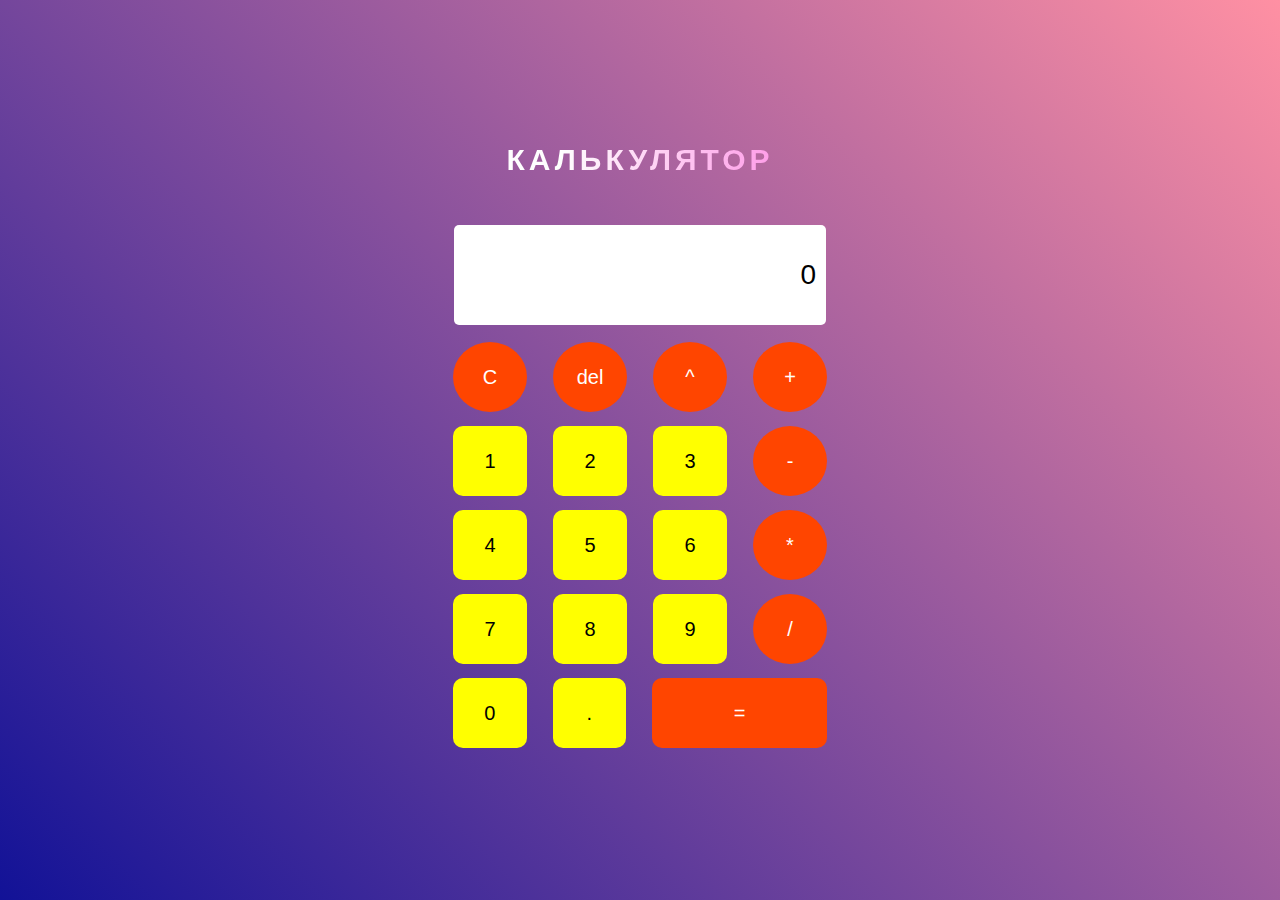
<file: index.html>
<!-- Сообщаем браузеру как стоит обрабатывать эту страницу -->
<!DOCTYPE html>
<!-- Оболочка документа, указываем язык содержимого -->
<html lang="ru">
<!-- Заголовок страницы, контейнер для других важных данных (не отображается) -->

<head>
	<meta charset="UTF-8">
	<meta name="viewport" content="width=device-width, initial-scale=1.0">
	<link rel="stylesheet" href="css/style.css">
	<title>Calculator</title>
</head>

<body>
	<div class="wrapper">
		<div class="content">
			<div class="container">
				<div class="calculator">
					<h1 class="calculator__header">Калькулятор</h1>
					<div class="calculator__wrapper">
						<input type="text" value="0" class="calculator__input">
						<div class="calculator__panel">
							<div class="calculator__row">
								<div class="calculator__button calculator__button_sys delAll">C</div>
								<div class="calculator__button calculator__button_sys del">del</div>
								<div class="calculator__button calculator__button_sys">^</div>
								<div class="calculator__button calculator__button_sys">+</div>
							</div>
							<div class="calculator__row">
								<div class="calculator__button calculator__button_num">1</div>
								<div class="calculator__button calculator__button_num">2</div>
								<div class="calculator__button calculator__button_num">3</div>
								<div class="calculator__button calculator__button_sys">-</div>
							</div>
							<div class="calculator__row">
								<div class="calculator__button calculator__button_num">4</div>
								<div class="calculator__button calculator__button_num">5</div>
								<div class="calculator__button calculator__button_num">6</div>
								<div class="calculator__button calculator__button_sys">*</div>
							</div>
							<div class="calculator__row">
								<div class="calculator__button calculator__button_num">7</div>
								<div class="calculator__button calculator__button_num">8</div>
								<div class="calculator__button calculator__button_num">9</div>
								<div class="calculator__button calculator__button_sys">/</div>
							</div>
							<div class="calculator__row">
								<div class="calculator__button calculator__button_lst calculator__button_num">0</div>
								<div class="calculator__button calculator__button_lst calculator__button_num">.</div>
								<div class="calculator__button calculator__button_res eq">=</div>
							</div>
						</div>
					</div>
				</div>
			</div>
		</div>
	</div>

	<script src="js/script.js"></script>
</body>

</html>
</file>
<file: css/style.css>
@charset "UTF-8";
/*Обнуление*/
* {
  padding: 0;
  margin: 0;
  border: 0;
}

*, *:before, *:after {
  -moz-box-sizing: border-box;
  -webkit-box-sizing: border-box;
  box-sizing: border-box;
}

:focus, :active {
  outline: none;
}

a:focus, a:active {
  outline: none;
}

nav, footer, header, aside {
  display: block;
}

html, body {
  height: 100%;
  width: 100%;
  font-size: 100%;
  line-height: 1;
  font-size: 14px;
  -ms-text-size-adjust: 100%;
  -moz-text-size-adjust: 100%;
  -webkit-text-size-adjust: 100%;
}

input, button, textarea {
  font-family: inherit;
}

input::-ms-clear {
  display: none;
}

button {
  cursor: pointer;
}

button::-moz-focus-inner {
  padding: 0;
  border: 0;
}

a, a:visited {
  text-decoration: none;
}

a:hover {
  text-decoration: none;
}

ul li {
  list-style: none;
}

img {
  vertical-align: top;
}

h1, h2, h3, h4, h5, h6 {
  font-size: inherit;
  font-weight: inherit;
}

/*--------------------*/
body,
html {
  font-family: -apple-system, BlinkMacSystemFont, 'Segoe UI', Roboto, Oxygen, Ubuntu, Cantarell, 'Open Sans', 'Helvetica Neue', sans-serif;
  background: -webkit-linear-gradient(45deg, #121297, #ff90a3);
  background: -o-linear-gradient(45deg, #121297, #ff90a3);
  background: linear-gradient(45deg, #121297, #ff90a3);
  -webkit-tap-highlight-color: rgba(0, 0, 0, 0);
  -webkit-user-select: none;
  -moz-user-select: none;
  -ms-user-select: none;
  user-select: none;
}

.wrapper {
  display: -webkit-box;
  display: -ms-flexbox;
  display: flex;
  -webkit-box-orient: vertical;
  -webkit-box-direction: normal;
  -ms-flex-direction: column;
  flex-direction: column;
  overflow: hidden;
  height: 100%;
}

.content {
  -webkit-box-flex: 1;
  -ms-flex: 1 1 auto;
  flex: 1 1 auto;
  display: -webkit-box;
  display: -ms-flexbox;
  display: flex;
  -webkit-box-align: center;
  -ms-flex-align: center;
  align-items: center;
  -webkit-box-pack: center;
  -ms-flex-pack: center;
  justify-content: center;
}

.container {
  max-width: 970px;
  margin: 0 auto;
  padding: 0 10px;
}

.calculator {
  text-align: center;
}

.calculator__header {
  text-transform: uppercase;
  font-size: 30px;
  letter-spacing: 4px;
  font-weight: 600;
  background: -webkit-gradient(linear, left top, right top, color-stop(30%, #fefefe), to(#ff7fe1));
  background: -webkit-linear-gradient(left, #fefefe 30%, #ff7fe1);
  background: -o-linear-gradient(left, #fefefe 30%, #ff7fe1);
  background: linear-gradient(90deg, #fefefe 30%, #ff7fe1);
  -webkit-background-clip: text;
  -webkit-text-fill-color: transparent;
}

@media (max-width: 1160px) {
  .calculator__header {
    font-size: calc(30px + 0 * ((100vw - 320px) / 840));
  }
}

@media (max-width: 1160px) {
  .calculator__header {
    letter-spacing: calc(1px + 3 * ((100vw - 320px) / 840));
  }
}

.calculator__wrapper {
  width: 400px;
  margin-top: 50px;
}

@media (max-width: 1160px) {
  .calculator__wrapper {
    width: calc(300px + 100 * ((100vw - 320px) / 840));
  }
}

@media (max-width: 1160px) {
  .calculator__wrapper {
    margin-top: calc(25px + 25 * ((100vw - 320px) / 840));
  }
}

.calculator__input {
  position: relative;
  width: 93%;
  height: 100px;
  border-radius: 5px;
  background-color: white;
  padding: 0px 10px;
  text-align: right;
  font-size: 28px;
}

@media (max-width: 1160px) {
  .calculator__input {
    height: calc(85px + 15 * ((100vw - 320px) / 840));
  }
}

@media (max-width: 1160px) {
  .calculator__input {
    font-size: calc(28px + 0 * ((100vw - 320px) / 840));
  }
}

.calculator__panel {
  margin-top: 10px;
}

@media (max-width: 1160px) {
  .calculator__panel {
    margin-top: calc(10px + 0 * ((100vw - 320px) / 840));
  }
}

.calculator__row {
  display: -webkit-box;
  display: -ms-flexbox;
  display: flex;
  -webkit-box-pack: center;
  -ms-flex-pack: center;
  justify-content: center;
}

.calculator__button {
  cursor: pointer;
  -webkit-box-flex: 0;
  -ms-flex: 0 1 25%;
  flex: 0 1 25%;
  width: 70px;
  height: 70px;
  margin-top: 7px;
  margin-bottom: 7px;
  margin-left: 13px;
  margin-right: 13px;
  background-color: yellow;
  font-size: 20px;
  display: -webkit-box;
  display: -ms-flexbox;
  display: flex;
  -webkit-box-align: center;
  -ms-flex-align: center;
  align-items: center;
  -webkit-box-pack: center;
  -ms-flex-pack: center;
  justify-content: center;
  -webkit-transition: all 0.3s ease 0s;
  -o-transition: all 0.3s ease 0s;
  transition: all 0.3s ease 0s;
}

@media (max-width: 1160px) {
  .calculator__button {
    width: calc(55px + 15 * ((100vw - 320px) / 840));
  }
}

@media (max-width: 1160px) {
  .calculator__button {
    height: calc(55px + 15 * ((100vw - 320px) / 840));
  }
}

@media (max-width: 1160px) {
  .calculator__button {
    margin-top: calc(5px + 2 * ((100vw - 320px) / 840));
  }
}

@media (max-width: 1160px) {
  .calculator__button {
    margin-bottom: calc(5px + 2 * ((100vw - 320px) / 840));
  }
}

@media (max-width: 1160px) {
  .calculator__button {
    margin-left: calc(7px + 6 * ((100vw - 320px) / 840));
  }
}

@media (max-width: 1160px) {
  .calculator__button {
    margin-right: calc(7px + 6 * ((100vw - 320px) / 840));
  }
}

@media (any-hover: hover) {
  .calculator__button:hover {
    opacity: 0.7;
  }
}

.calculator__button_lst {
  -webkit-box-flex: 1;
  -ms-flex: 1 1 21%;
  flex: 1 1 21%;
}

.calculator__button_res {
  -webkit-box-flex: 0;
  -ms-flex: 0 1 50%;
  flex: 0 1 50%;
  border-radius: 10px;
  background-color: orangered;
  color: #fff;
}

.calculator__button_sys {
  background-color: orangered;
  color: #fff;
  border-radius: 50%;
}

.calculator__button_num {
  border-radius: 10px;
}
</file>
